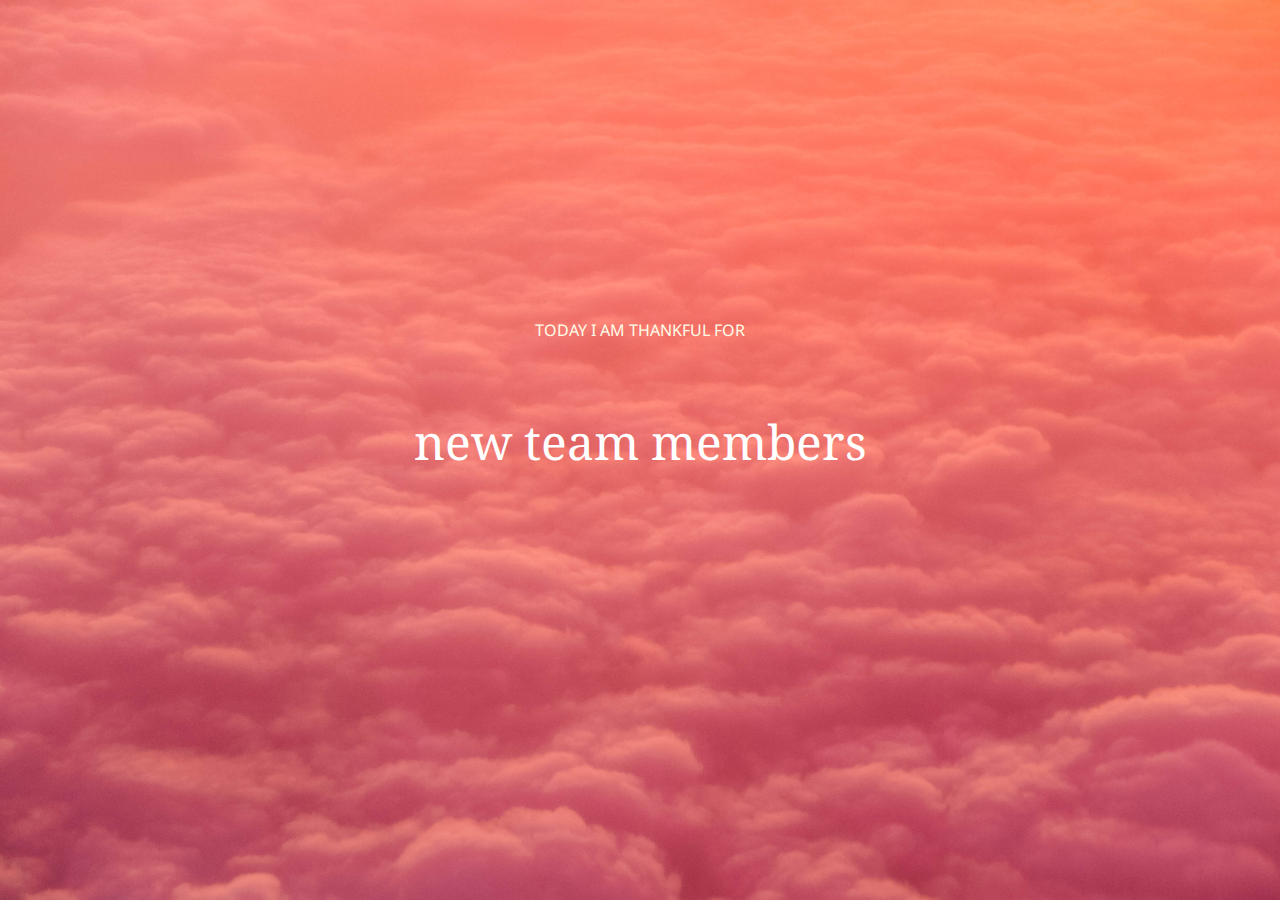
<file: index.html>
<!DOCTYPE>
<html>

    <head>
        <meta charset="utf-8">
        <title>Today I Am Thankful For</title>
        <link rel="stylesheet" href="css/reset.css">
        <link rel="stylesheet" href="css/style.css">
    </head>

    <body>

        <main>

            <h1>Today I am thankful for</h1>

            <h2>new team members</h2>

        </main>

    </body>

</html>
</file>
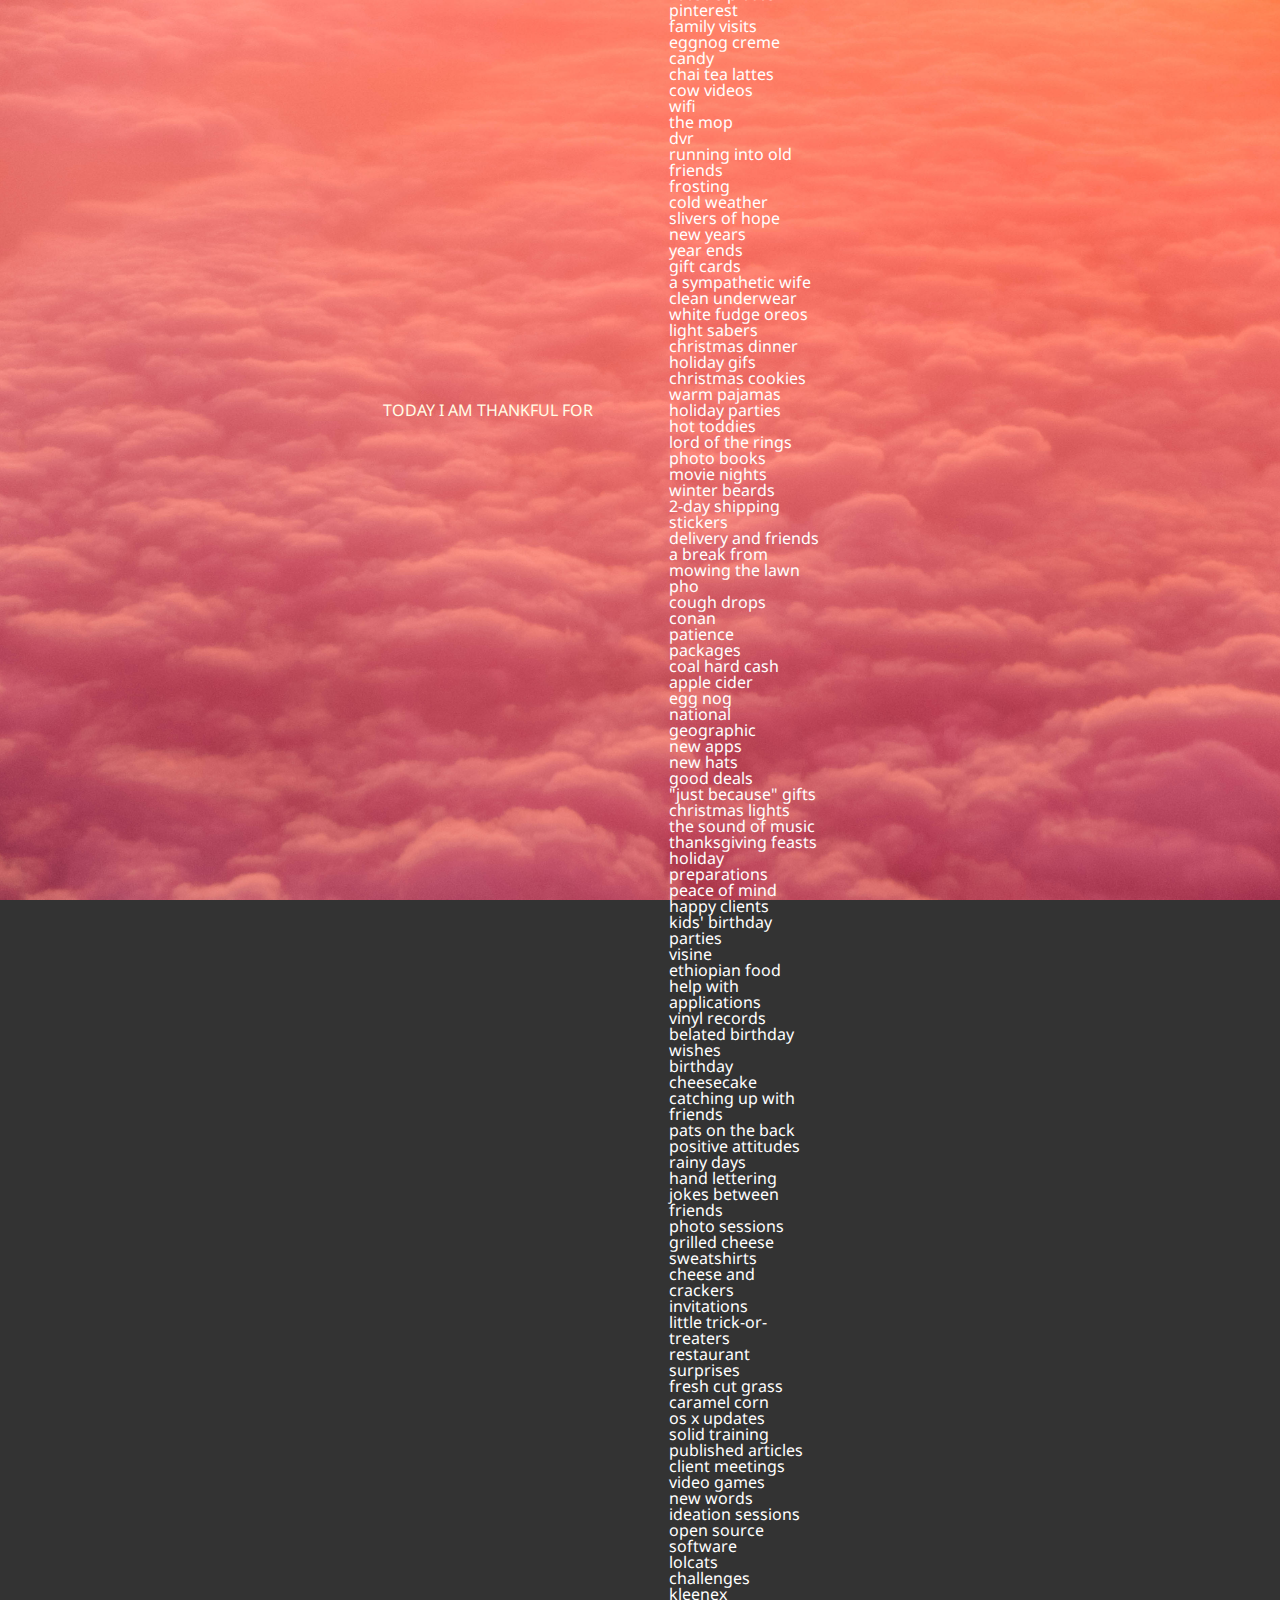
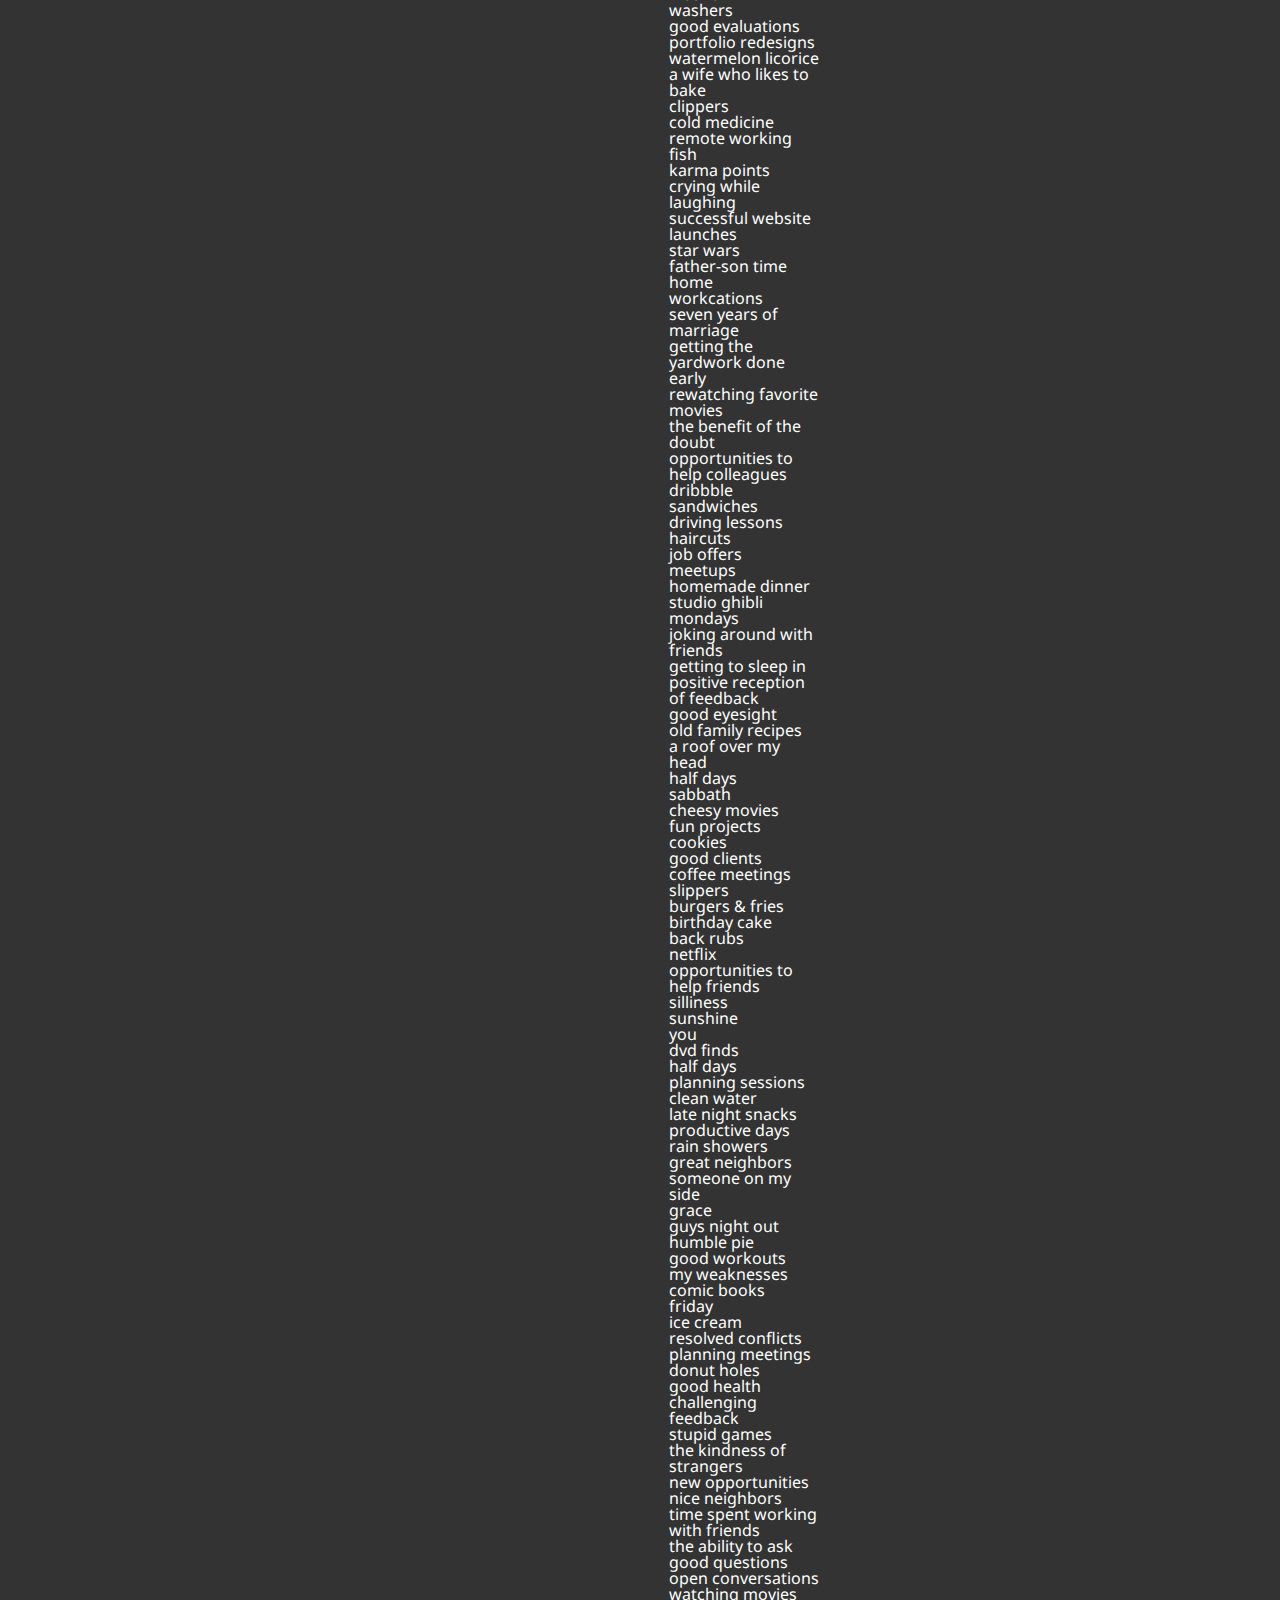
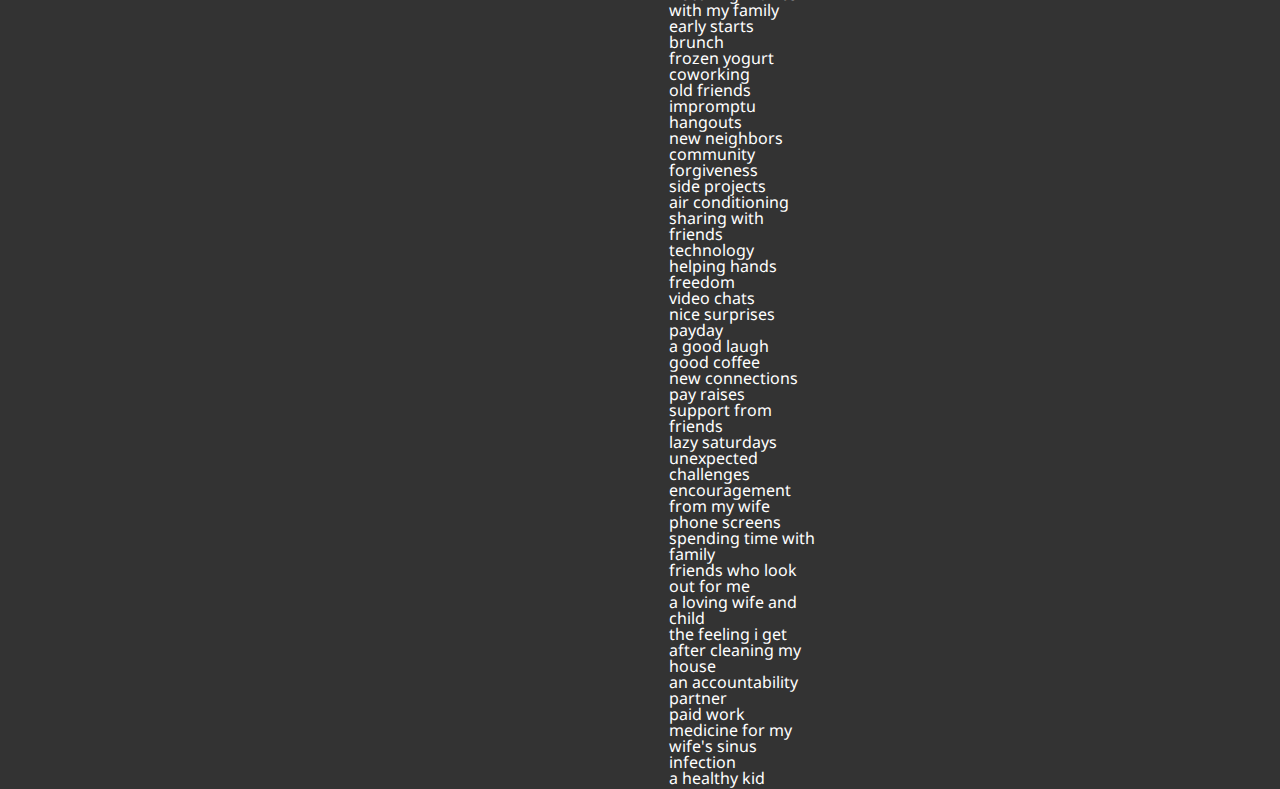
<file: archive.html>
<!DOCTYPE>
<html>

    <head>
        <meta charset="utf-8">
        <title>In Past Days I Have Been Grateful For</title>
        <link rel="stylesheet" href="css/reset.css">
        <link rel="stylesheet" href="css/style.css">
    </head>

    <body>

        <header>

            <h1>Today I am thankful for</h1>

        </header>

        <main>

            <ul>
                <li>understanding coworkers</li>
                <li>friends with land</li>
                <li>trains coming</li>
                <li>friday friday</li>
                <li>indoor plumbing</li>
                <li>pizza parties</li>
                <li>sandboxes</li>
                <li>outdoor sheers</li>
                <li>yearbooks</li>
                <li>half off sales</li>
                <li>friends with tools</li>
                <li>book recommendations</li>
                <li>classic children's books</li>
                <li>quick haircuts</li>
                <li>preliminary results</li>
                <li>book clubs</li>
                <li>hoagies</li>
                <li>mix cd's</li>
                <li>penny boards</li>
                <li>coffee klatches with friends</li>
                <li>high school memories</li>
                <li>work from anywhere july</li>
                <li>quiet days at the office</li>
                <li>do it yourself projects</li>
                <li>a great boss</li>
                <li>learning new tricks</li>
                <li>getting to code again</li>
                <li>restaurants where kids eat free</li>
                <li>lightning</li>
                <li>home trims</li>
                <li>honesty</li>
                <li>things made to last</li>
                <li>peeling stickers</li>
                <li>sleep</li>
                <li>a family</li>
                <li>ribbon cuttings</li>
                <li>nachos</li>
                <li>candor</li>
                <li>app updates</li>
                <li>creative outlets</li>
                <li>sunday school</li>
                <li>junk food</li>
                <li>old tv shows</li>
                <li>a son who misses me when i'm gone</li>
                <li>movie trivia</li>
                <li>friendly dogs</li>
                <li>more space</li>
                <li>oreo blizzards</li>
                <li>fart jokes</li>
                <li>slack</li>
                <li>a clean porch</li>
                <li>enjoying lunch by myself</li>
                <li>folded laundry</li>
                <li>ironed shirts</li>
                <li>rain on the windows</li>
                <li>saturday mornings with the boys</li>
                <li>stretches</li>
                <li>empathy</li>
                <li>banana pudding</li>
                <li>mist</li>
                <li>writing</li>
                <li>tacos</li>
                <li>LEGO Batman</li>
                <li>security</li>
                <li>amazon music</li>
                <li>rice pudding</li>
                <li>handkerchiefs</li>
                <li>the ability to tithe</li>
                <li>a wonderful mother for my kid</li>
                <li>father/son time</li>
                <li>frozen fruit</li>
                <li>safety from hail</li>
                <li>the ability to get out of bed</li>
                <li>la croix</li>
                <li>nerd talk</li>
                <li>cinco de mayo</li>
                <li>may the fourth</li>
                <li>a/c repair</li>
                <li>surviving the first day of a diet</li>
                <li>neighbors with tools</li>
                <li>t-shirt mockups</li>
                <li>team building</li>
                <li>a designer boss</li>
                <li>grilling out</li>
                <li>alarms</li>
                <li>seeing friends at church</li>
                <li>a small world</li>
                <li>health insurance</li>
                <li>first days of work</li>
                <li>a savior</li>
                <li>paint samples</li>
                <li>champagne</li>
                <li>sprouts</li>
                <li>childhood memories</li>
                <li>onboarding</li>
                <li>job offers</li>
                <li>garage sale completion</li>
                <li>naps</li>
                <li>relaxed work cultures</li>
                <li>beard trims</li>
                <li>forward movement</li>
                <li>sundays free of obligation</li>
                <li>former colleagues</li>
                <li>twitter</li>
                <li>spaghetti squash</li>
                <li>peanut butter shakes</li>
                <li>windy days</li>
                <li>knowledge sharing</li>
                <li>irish coffee</li>
                <li>continued provision</li>
                <li>coffee chats</li>
                <li>finding forgotten gift cards</li>
                <li>hidden treasures</li>
                <li>progress, even if it's slow</li>
                <li>a wife who's easy to please</li>
                <li>new Apple gear</li>
                <li>slapstick comedy</li>
                <li>letting go of clutter</li>
                <li>a clean garage</li>
                <li>last days of work</li>
                <li>tying up loose ends</li>
                <li>a great apprentice</li>
                <li>craigslist</li>
                <li>packing boxes</li>
                <li>design tests</li>
                <li>google hangouts</li>
                <li>blankets</li>
                <li>chicken & waffles</li>
                <li>shared breakfast</li>
                <li>validation</li>
                <li>kind sentiments</li>
                <li>overcoming fear</li>
                <li>my wife's birthday</li>
                <li>nilla wafers</li>
                <li>to-do lists</li>
                <li>power wheels</li>
                <li>rhymes</li>
                <li>reruns</li>
                <li>electricity</li>
                <li>childlike faith</li>
                <li>duolingo</li>
                <li>super bowl sunday</li>
                <li>inspiration</li>
                <li>emergen-c</li>
                <li>wheat thins</li>
                <li>get-to-know-you chats</li>
                <li>headphones</li>
                <li>a glimmer of hope</li>
                <li>lego crayons</li>
                <li>text messaging with old friends</li>
                <li>pork</li>
                <li>the jesus storybook bible</li>
                <li>disappointment</li>
                <li>slides</li>
                <li>a wife who's on my side</li>
                <li>perspective</li>
                <li>girl scout cookies</li>
                <li>roughhousing with my boy</li>
                <li>css images</li>
                <li>changes</li>
                <li>reese's pieces</li>
                <li>pinterest</li>
                <li>family visits</li>
                <li>eggnog creme candy</li>
                <li>chai tea lattes</li>
                <li>cow videos</li>
                <li>wifi</li>
                <li>the mop</li>
                <li>dvr</li>
                <li>running into old friends</li>
                <li>frosting</li>
                <li>cold weather</li>
                <li>slivers of hope</li>
                <li>new years</li>
                <li>year ends</li>
                <li>gift cards</li>
                <li>a sympathetic wife</li>
                <li>clean underwear</li>
                <li>white fudge oreos</li>
                <li>light sabers</li>
                <li>christmas dinner</li>
                <li>holiday gifs</li>
                <li>christmas cookies</li>
                <li>warm pajamas</li>
                <li>holiday parties</li>
                <li>hot toddies</li>
                <li>lord of the rings</li>
                <li>photo books</li>
                <li>movie nights</li>
                <li>winter beards</li>
                <li>2-day shipping</li>
                <li>stickers</li>
                <li>delivery and friends</li>
                <li>a break from mowing the lawn</li>
                <li>pho</li>
                <li>cough drops</li>
                <li>conan</li>
                <li>patience</li>
                <li>packages</li>
                <li>coal hard cash</li>
                <li>apple cider</li>
                <li>egg nog</li>
                <li>national geographic</li>
                <li>new apps</li>
                <li>new hats</li>
                <li>good deals</li>
                <li>"just because" gifts</li>
                <li>christmas lights</li>
                <li>the sound of music</li>
                <li>thanksgiving feasts</li>
                <li>holiday preparations</li>
                <li>peace of mind</li>
                <li>happy clients</li>
                <li>kids' birthday parties</li>
                <li>visine</li>
                <li>ethiopian food</li>
                <li>help with applications</li>
                <li>vinyl records</li>
                <li>belated birthday wishes</li>
                <li>birthday cheesecake</li>
                <li>catching up with friends</li>
                <li>pats on the back</li>
                <li>positive attitudes</li>
                <li>rainy days</li>
                <li>hand lettering</li>
                <li>jokes between friends</li>
                <li>photo sessions</li>
                <li>grilled cheese</li>
                <li>sweatshirts</li>
                <li>cheese and crackers</li>
                <li>invitations</li>
                <li>little trick-or-treaters</li>
                <li>restaurant surprises</li>
                <li>fresh cut grass</li>
                <li>caramel corn</li>
                <li>os x updates</li>
                <li>solid training</li>
                <li>published articles</li>
                <li>client meetings</li>
                <li>video games</li>
                <li>new words</li>
                <li>ideation sessions</li>
                <li>open source software</li>
                <li>lolcats</li>
                <li>challenges</li>
                <li>kleenex</li>
                <li>washers</li>
                <li>good evaluations</li>
                <li>portfolio redesigns</li>
                <li>watermelon licorice</li>
                <li>a wife who likes to bake</li>
                <li>clippers</li>
                <li>cold medicine</li>
                <li>remote working</li>
                <li>fish</li>
                <li>karma points</li>
                <li>crying while laughing</li>
                <li>successful website launches</li>
                <li>star wars</li>
                <li>father-son time</li>
                <li>home</li>
                <li>workcations</li>
                <li>seven years of marriage</li>
                <li>getting the yardwork done early</li>
                <li>rewatching favorite movies</li>
                <li>the benefit of the doubt</li>
                <li>opportunities to help colleagues</li>
                <li>dribbble</li>
                <li>sandwiches</li>
                <li>driving lessons</li>
                <li>haircuts</li>
                <li>job offers</li>
                <li>meetups</li>
                <li>homemade dinner</li>
                <li>studio ghibli</li>
                <li>mondays</li>
                <li>joking around with friends</li>
                <li>getting to sleep in</li>
                <li>positive reception of feedback</li>
                <li>good eyesight</li>
                <li>old family recipes</li>
                <li>a roof over my head</li>
                <li>half days</li>
                <li>sabbath</li>
                <li>cheesy movies</li>
                <li>fun projects</li>
                <li>cookies</li>
                <li>good clients</li>
                <li>coffee meetings</li>
                <li>slippers</li>
                <li>burgers & fries</li>
                <li>birthday cake</li>
                <li>back rubs</li>
                <li>netflix</li>
                <li>opportunities to help friends</li>
                <li>silliness</li>
                <li>sunshine</li>
                <li>you</li>
                <li>dvd finds</li>
                <li>half days</li>
                <li>planning sessions</li>
                <li>clean water</li>
                <li>late night snacks</li>
                <li>productive days</li>
                <li>rain showers</li>
                <li>great neighbors</li>
                <li>someone on my side</li>
                <li>grace</li>
                <li>guys night out</li>
                <li>humble pie</li>
                <li>good workouts</li>
                <li>my weaknesses</li>
                <li>comic books</li>
                <li>friday</li>
                <li>ice cream</li>
                <li>resolved conflicts</li>
                <li>planning meetings</li>
                <li>donut holes</li>
                <li>good health</li>
                <li>challenging feedback</li>
                <li>stupid games</li>
                <li>the kindness of strangers</li>
                <li>new opportunities</li>
                <li>nice neighbors</li>
                <li>time spent working with friends</li>
                <li>the ability to ask good questions</li>
                <li>open conversations</li>
                <li>watching movies with my family</li>
                <li>early starts</li>
                <li>brunch</li>
                <li>frozen yogurt</li>
                <li>coworking</li>
                <li>old friends</li>
                <li>impromptu hangouts</li>
                <li>new neighbors</li>
                <li>community</li>
                <li>forgiveness</li>
                <li>side projects</li>
                <li>air conditioning</li>
                <li>sharing with friends</li>
                <li>technology</li>
                <li>helping hands</li>
                <li>freedom</li>
                <li>video chats</li>
                <li>nice surprises</li>
                <li>payday</li>
                <li>a good laugh</li>
                <li>good coffee</li>
                <li>new connections</li>
                <li>pay raises</li>
                <li>support from friends</li>
                <li>lazy saturdays</li>
                <li>unexpected challenges</li>
                <li>encouragement from my wife</li>
                <li>phone screens</li>
                <li>spending time with family</li>
                <li>friends who look out for me</li>
                <li>a loving wife and child</li>
                <li>the feeling i get after cleaning my house</li>
                <li>an accountability partner</li>
                <li>paid work</li>
                <li>medicine for my wife's sinus infection</li>
                <li>a healthy kid</li>
            </ul>

        </main>

    </body>

</html>
</file>
<file: css/style.css>
@import "https://fonts.googleapis.com/css?family=Noto+Sans|Noto+Serif";
@keyframes animatedBackground {
  from {
    background-position: 100% 0;
  }
  to {
    background-position: 0 0;
  }
}
body {
  animation: animatedBackground 60s linear infinite;
  background: #333333 url("../img/red-clouds-bg.jpg") no-repeat center center;
  background-size: cover;
  color: #FFFFFF;
  display: flex;
  justify-content: center;
  align-items: center;
  font-family: 'Noto Sans', sans-serif;
  text-align: center;
}

a {
  color: #999999;
  text-decoration: none;
}

h1 {
  color: #FFFDE7;
  padding-bottom: 5rem;
  text-transform: uppercase;
}

h2 {
  font-family: 'Noto Serif', serif;
  font-size: 3rem;
  margin-bottom: 7rem;
  text-transform: lowercase;
}

ul {
  margin: 0 auto;
  text-align: left;
  width: 50%;
}

footer {
  border-top: 1px solid #555555;
  padding: 2rem 0;
  text-transform: uppercase;
}

/*# sourceMappingURL=style.css.map */
</file>
